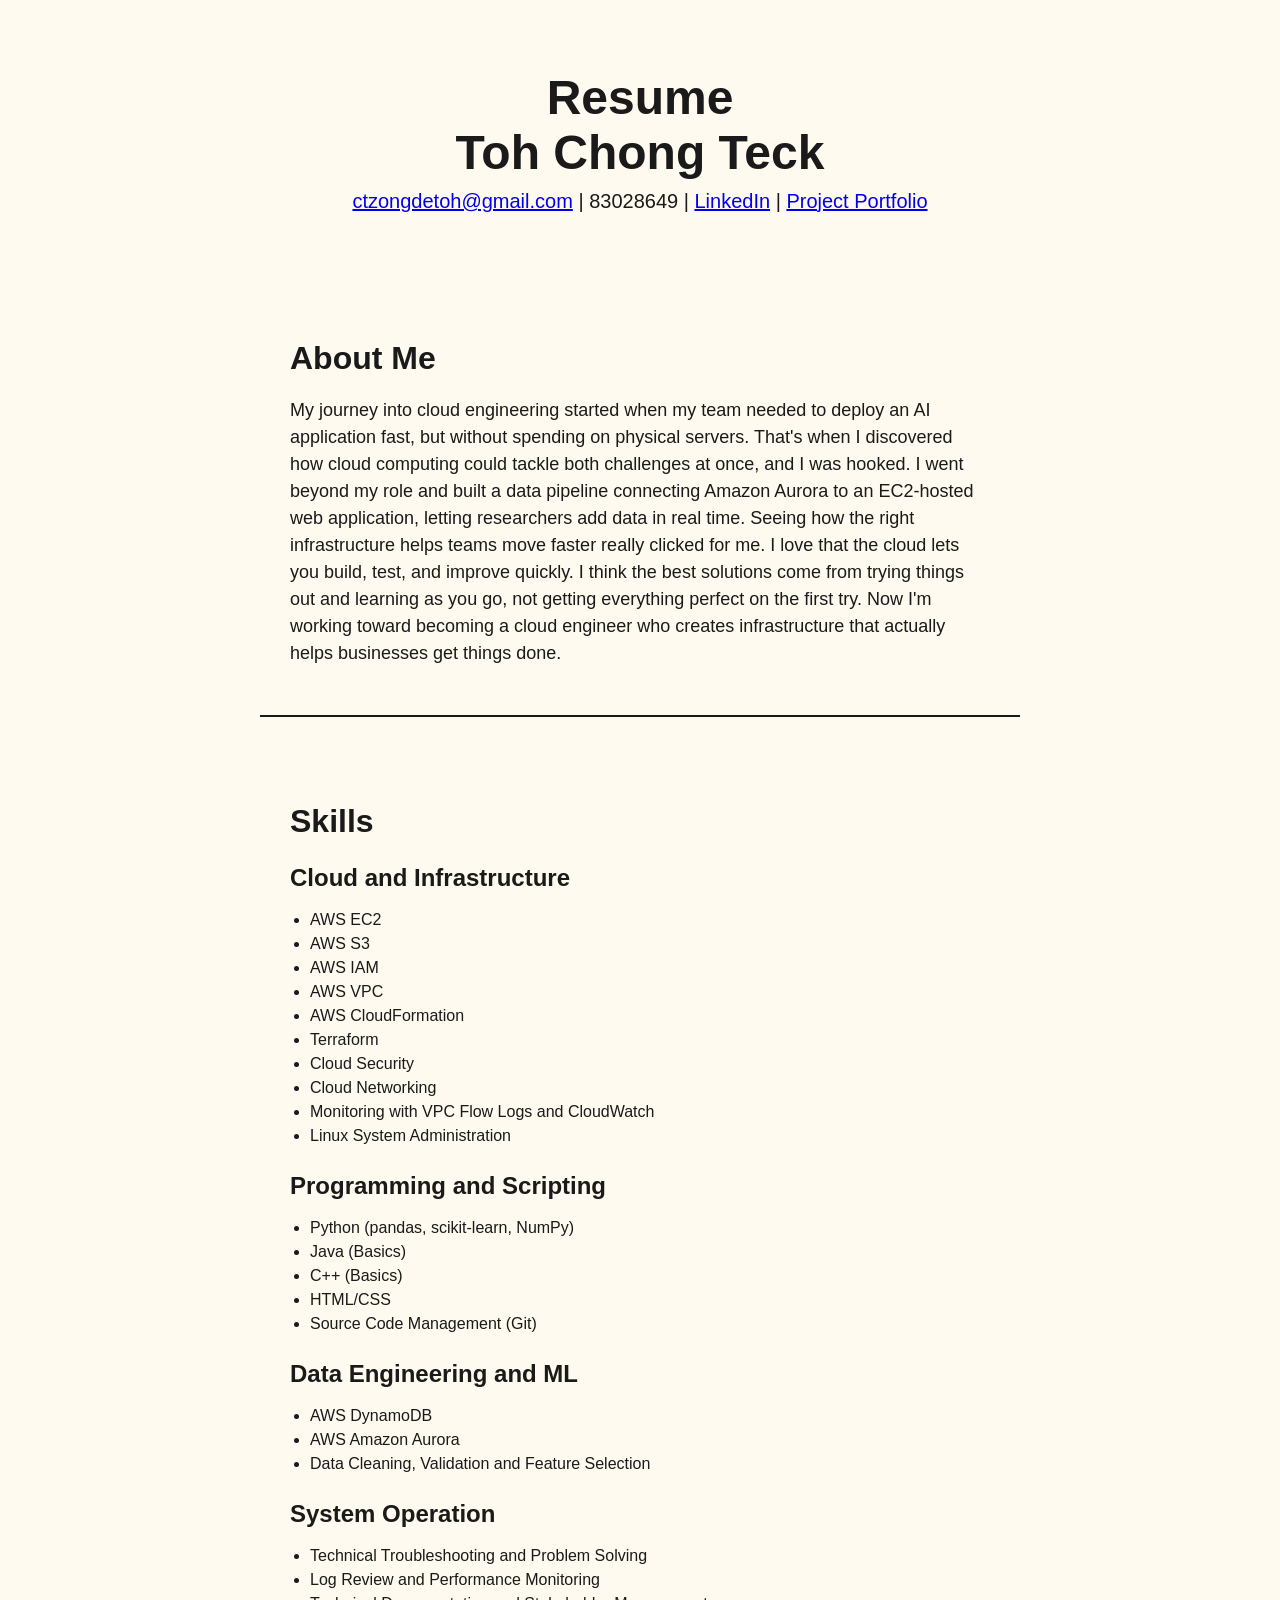
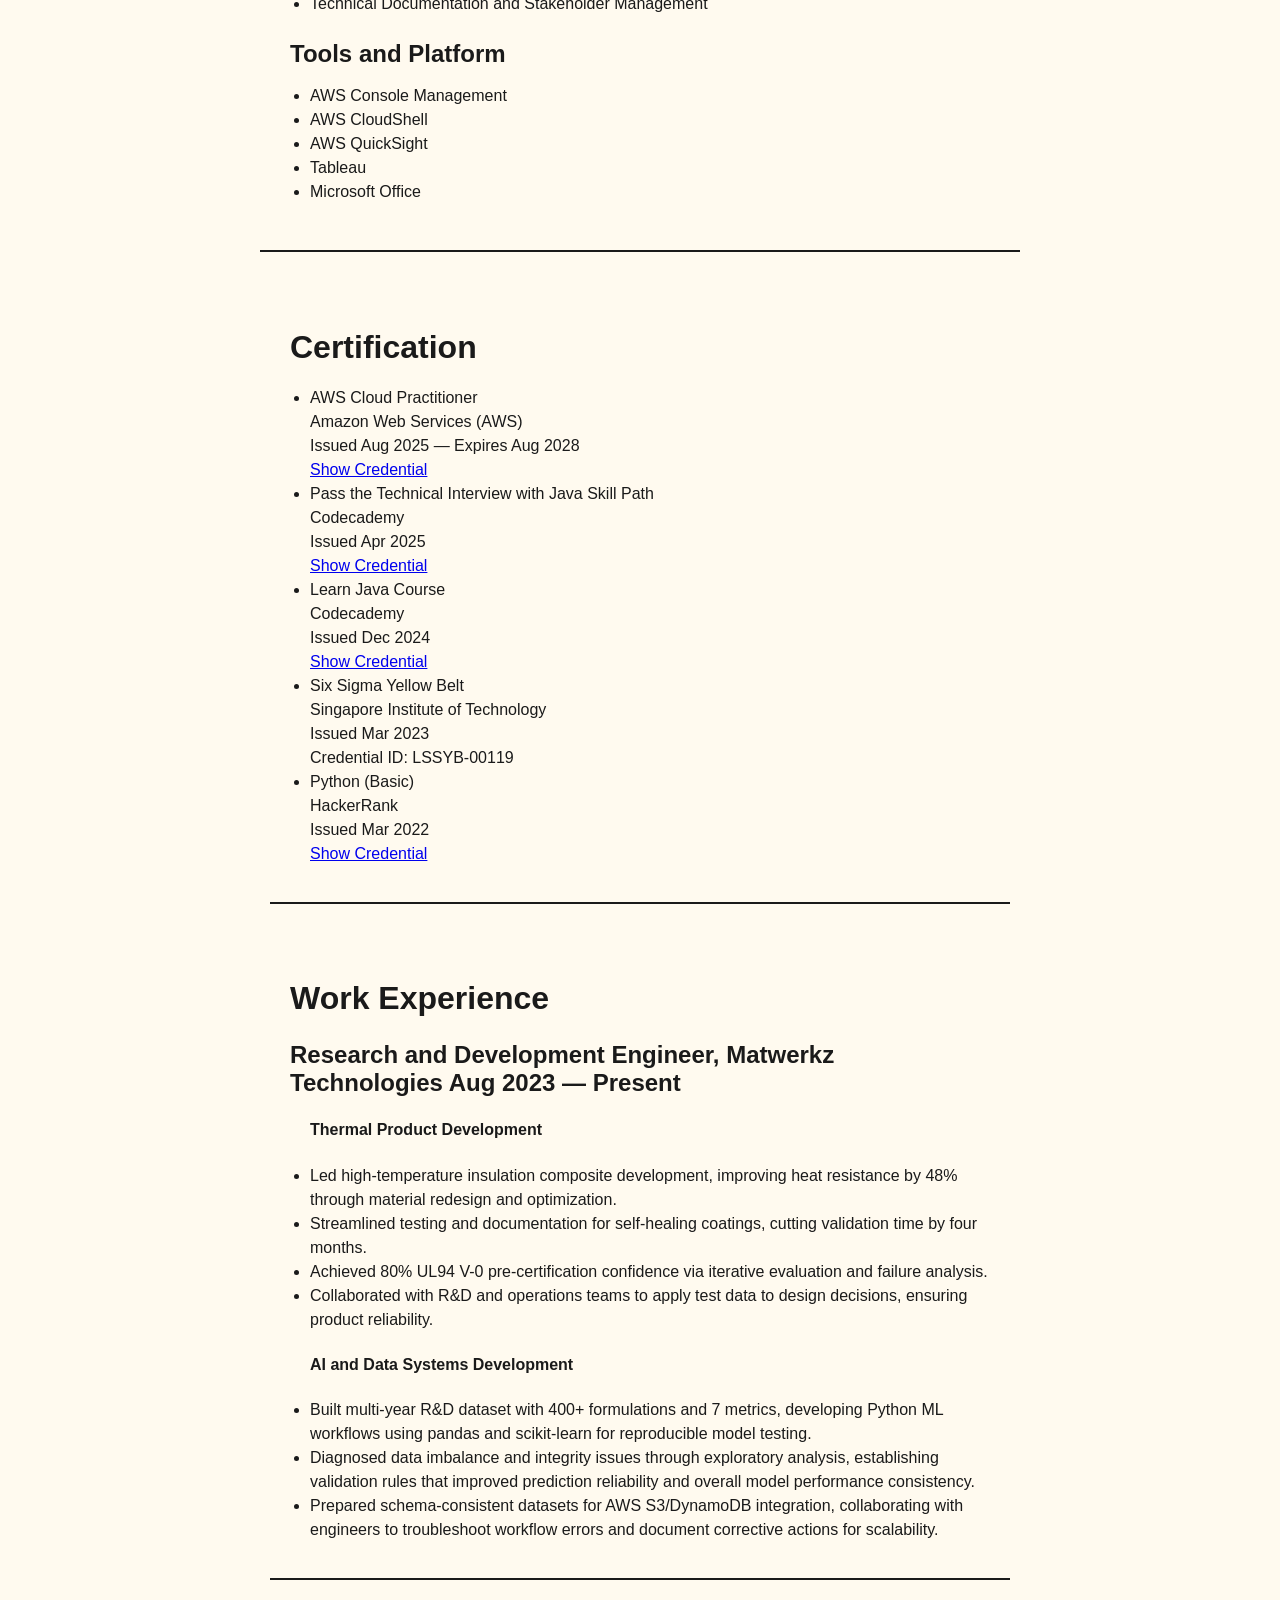
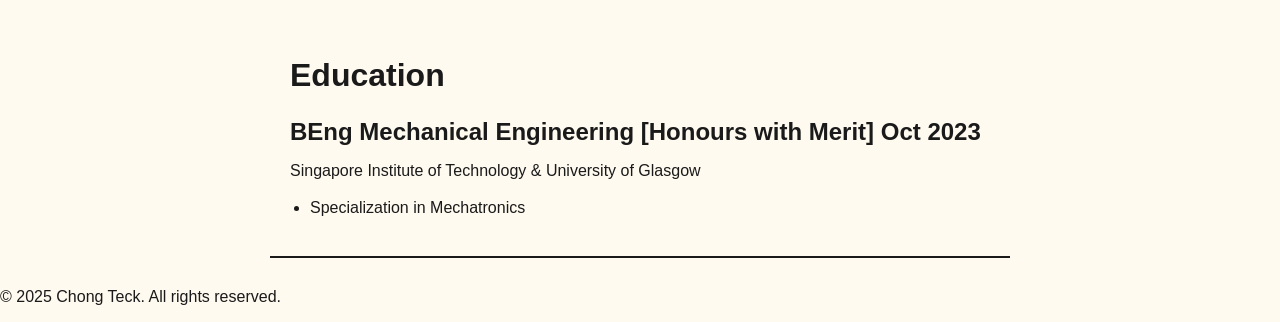
<file: index.html>
<!DOCTYPE html>
<html>
    <head>
        <meta charset="utf-8">
        <title>
            Chong Teck's Resume
        </title>
        <link rel="stylesheet" href="style.css">
        <script src="returnVisitorCount.js" defer></script>
    </head>
    <body>
        <header>
            <h1>Resume</h1>
            <h1>Toh Chong Teck</h1>
            <p><a href="mailto:ctzongdetoh@gmail.com">ctzongdetoh@gmail.com</a>    |   83028649    |   <a href="www.linkedin.com/in/chong-teck-toh">LinkedIn</a>    |   <a href="https://learn.nextwork.org/enthusiastic_blue_smart_rambutan/portfolio">Project Portfolio</a></p>
        </header>
        
        <section id="about">
            <h2>About Me</h2>
            <p>My journey into cloud engineering started when my team needed to deploy an AI application fast, but without spending on physical servers. That's when I discovered how cloud computing could tackle both challenges at once, and I was hooked. I went beyond my role and built a data pipeline connecting Amazon Aurora to an EC2-hosted web application, letting researchers add data in real time. Seeing how the right infrastructure helps teams move faster really clicked for me. I love that the cloud lets you build, test, and improve quickly. I think the best solutions come from trying things out and learning as you go, not getting everything perfect on the first try. Now I'm working toward becoming a cloud engineer who creates infrastructure that actually helps businesses get things done.</p>
        </section>

        <section id="skills">
            <h2>Skills</h2>
                <h3>Cloud and Infrastructure</h3>
                <ul>
                    <li>AWS EC2</li>
                    <li>AWS S3</li>
                    <li>AWS IAM</li>
                    <li>AWS VPC</li>
                    <li>AWS CloudFormation</li>
                    <li>Terraform</li>
                    <li>Cloud Security</li>
                    <li>Cloud Networking</li>
                    <li>Monitoring with VPC Flow Logs and CloudWatch</li>
                    <li>Linux System Administration</li>
                </ul>
                <h3>Programming and Scripting</h3>
                <ul>
                    <li>Python (pandas, scikit-learn, NumPy)</li>
                    <li>Java (Basics)</li>
                    <li>C++ (Basics)</li>
                    <li>HTML/CSS</li>
                    <li>Source Code Management (Git)</li>
                </ul>
                <h3>Data Engineering and ML</h3>
                <ul>
                    <li>AWS DynamoDB</li>
                    <li>AWS Amazon Aurora</li>
                    <li>Data Cleaning, Validation and Feature Selection</li>
                </ul>
                <h3>System Operation</h3>
                <ul>
                    <li>Technical Troubleshooting and Problem Solving</li>
                    <li>Log Review and Performance Monitoring</li>
                    <li>Technical Documentation and Stakeholder Management</li>
                </ul>
                <h3>Tools and Platform</h3>
                <ul>
                    <li>AWS Console Management</li>
                    <li>AWS CloudShell</li>
                    <li>AWS QuickSight</li>
                    <li>Tableau</li>
                    <li>Microsoft Office</li>
                </ul>
        </section>

        <section id="certification">
            <h2>Certification</h2>
            <ul>
                <li>AWS Cloud Practitioner<br>Amazon Web Services (AWS)<br>Issued Aug 2025 — Expires Aug 2028<br><a href="https://www.credly.com/badges/e259d5d3-17aa-497b-8c0a-5dcf1dfa0bde/linked_in_profile">Show Credential</a></li>
                <li>Pass the Technical Interview with Java Skill Path<br>Codecademy<br>Issued Apr 2025<br><a href="linkedin.com/redir/redirect/?url=https%3A%2F%2Fwww.codecademy.com%2Fprofiles%2Fctzongde%2Fcertificates%2F5f29ae1fc9647d0013a7284b&urlhash=HirC&isSdui=true&lipi=urn%3Ali%3Apage%3Ad_flagship3_profile_view_base_certifications_details%3BYXMC0ShjTC2qc3Ak54blGg%3D%3D">Show Credential</a></li>
                </li>
                <li>Learn Java Course<br>Codecademy<br>Issued Dec 2024<br><a href="https://www.codecademy.com/profiles/ctzongde/certificates/d3f89367b558583e361640f778191345">Show Credential</a></li>
                <li>Six Sigma Yellow Belt<br>Singapore Institute of Technology<br>Issued Mar 2023<br>Credential ID: LSSYB-00119</li>
                <li>Python (Basic)<br>HackerRank<br>Issued Mar 2022<br><a href="https://www.hackerrank.com/certificates/iframe/44f8e1fcf3f5">Show Credential</a></li>
            </ul>
        </section>
        
        <section id="WorkExperience">
            <h2>Work Experience</h2>
            <h3>Research and Development Engineer, Matwerkz Technologies Aug 2023 — Present</h3>
            <ul>
                <h4>Thermal Product Development</h4>
                <li>Led high-temperature insulation composite development, improving heat resistance by 48% through material redesign and optimization.</lii>
                <li>Streamlined testing and documentation for self-healing coatings, cutting validation time by four months.</li>
                <li>Achieved 80% UL94 V-0 pre-certification confidence via iterative evaluation and failure analysis.</li>
                <li>Collaborated with R&D and operations teams to apply test data to design decisions, ensuring product reliability.</li>

                <h4>AI and Data Systems Development</h4>
                <li>Built multi-year R&D dataset with 400+ formulations and 7 metrics, developing Python ML workflows using pandas and scikit-learn for reproducible model testing.</li>
                <li>Diagnosed data imbalance and integrity issues through exploratory analysis, establishing validation rules that improved prediction reliability and overall model performance consistency.</li>
                <li>Prepared schema-consistent datasets for AWS S3/DynamoDB integration, collaborating with engineers to troubleshoot workflow errors and document corrective actions for scalability.</li>
            </ul>
        </section>

        <section id="education">
            <h2>Education</h2>
            <h3>BEng Mechanical Engineering [Honours with Merit] Oct 2023</h3>
            <p>Singapore Institute of Technology & University of Glasgow</p>
            <ul>
                <li>Specialization in Mechatronics</li>
            </ul>
        </section>

        <footer>
            <p>© 2025 Chong Teck. All rights reserved.</p>
            <section id="visitorCount"></section>
        </footer>
    </body>
</html>
</file>
<file: style.css>
/*
font: Claude
website color: #FCFCFC
side borders
centered title 
*/

html, body {
    margin: 0;
    padding: 0;
    font-family: "Inter", -apple-system, BlinkMacSystemFont, "Segoe UI", Roboto, sans-serif;
    color: #1A1A1A;
    background-color: #FFFAEF;
}

header {
    text-align: center;
    padding: 40px;
    border-bottom: 2px;
    margin: 30px;
}

header h1 {
    font-size: 48px;
    margin: 0;
}

header p {
    font-size: 20px;
    margin: 10px 0 0 0;
}

h2 {
    font-size: 32px;
    margin-bottom: 20px;
    text-align: left;
}

h3 {
    font-size: 24px;
    margin-bottom: 15px;
    text-align: left;
}

#about {
    border-left: 2px;
    border-right: 2px;
    padding: 30px;
    max-width: 700px;
    margin: 0 auto;
    border-bottom: 2px solid #1A1A1A;
    margin-bottom: 30px;
}

#about p {
    font-size: 18px;
    line-height: 1.5;
}

#skills {
    border-left: 2px;
    border-right: 2px;
    padding: 30px;
    max-width: 700px;
    margin: 0 auto;
    border-bottom: 2px solid #1A1A1A;
    margin-bottom: 30px;
}

#skills ul {
    list-style-type: disc;
    padding-left: 20px;
    line-height: 1.5;
}

#certification {
    border-left: 2px;
    border-right: 2px;
    padding: 20px;
    max-width: 700px;
    margin: 0 auto;
    border-bottom: 2px solid #1A1A1A;
    margin-bottom: 30px;
}

#certification ul {
    list-style-type: disc;
    padding-left: 20px;
    line-height: 1.5;
}

#WorkExperience {
    border-left: 2px;
    border-right: 2px;
    padding: 20px;
    max-width: 700px;
    margin: 0 auto;
    border-bottom: 2px solid #1A1A1A;
    margin-bottom: 30px;
}

#WorkExperience ul {
    list-style-type: disc;
    padding-left: 20px;
    line-height: 1.5;
}

#education {
    border-left: 2px;
    border-right: 2px;
    padding: 20px;
    max-width: 700px;
    margin: 0 auto;
    border-bottom: 2px solid #1A1A1A;
    margin-bottom: 30px;
}

#education ul {
    list-style-type: disc;
    padding-left: 20px;
    line-height: 1.5;
}

h1, h2, h3 {
    color: #1A1A1A;
}
</file>
